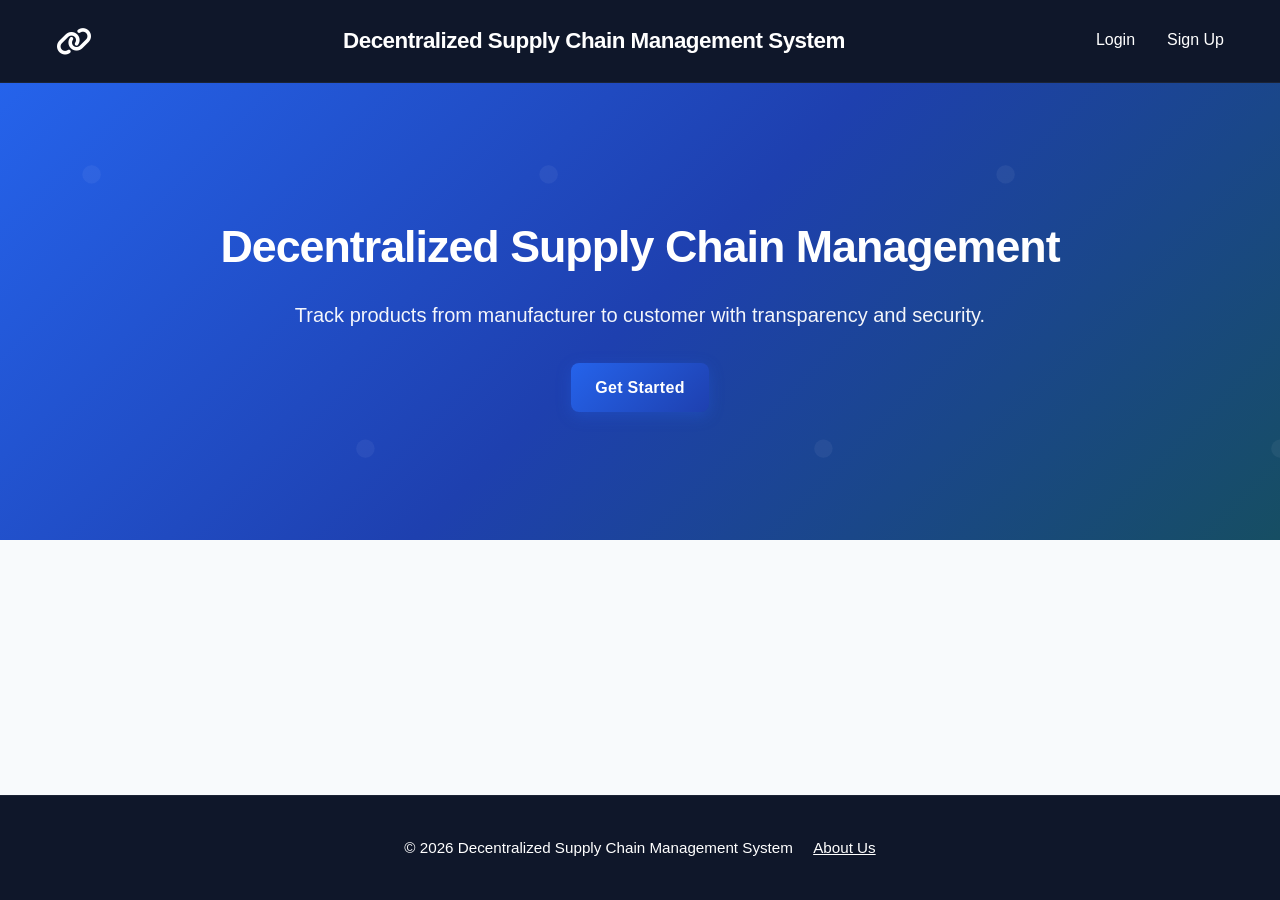
<file: index.html>
<!DOCTYPE html>
<html lang="en">
<head>
    <meta charset="UTF-8">
    <meta name="viewport" content="width=device-width, initial-scale=1.0">
    <title>Decentralized Supply Chain Management System - Blockchain</title>
    <link rel="stylesheet" href="assets/css/styles.css">
    <link rel="stylesheet" href="https://cdnjs.cloudflare.com/ajax/libs/font-awesome/6.4.0/css/all.min.css" />
</head>
<body>
    <header class="header">
        <div class="container" style="display: flex; align-items: center; gap: 1rem;">
            <i class="fas fa-link" style="font-size:1.8rem;"></i>
            <h1>Decentralized Supply Chain Management System</h1>
            <nav>
                <a href="login.html">Login</a>
                <a href="signup.html">Sign Up</a>
            </nav>
        </div>
    </header>
    <main class="main">
        <section class="hero">
            <div class="container">
                <h2>Decentralized Supply Chain Management</h2>
                <p>Track products from manufacturer to customer with transparency and security.</p>
                <a class="btn" href="signup.html">Get Started</a>
            </div>
        </section>
    </main>
    <footer class="footer">
        <div class="container">
            <p>&copy; <span id="year"></span> Decentralized Supply Chain Management System
                <a href="about.html" style="color:#fff; margin-left:1rem; text-decoration:underline;">About Us</a>
            </p>
        </div>
    </footer>
    <script>
        document.getElementById('year').textContent = new Date().getFullYear();
    </script>
</body>
</html>
</file>
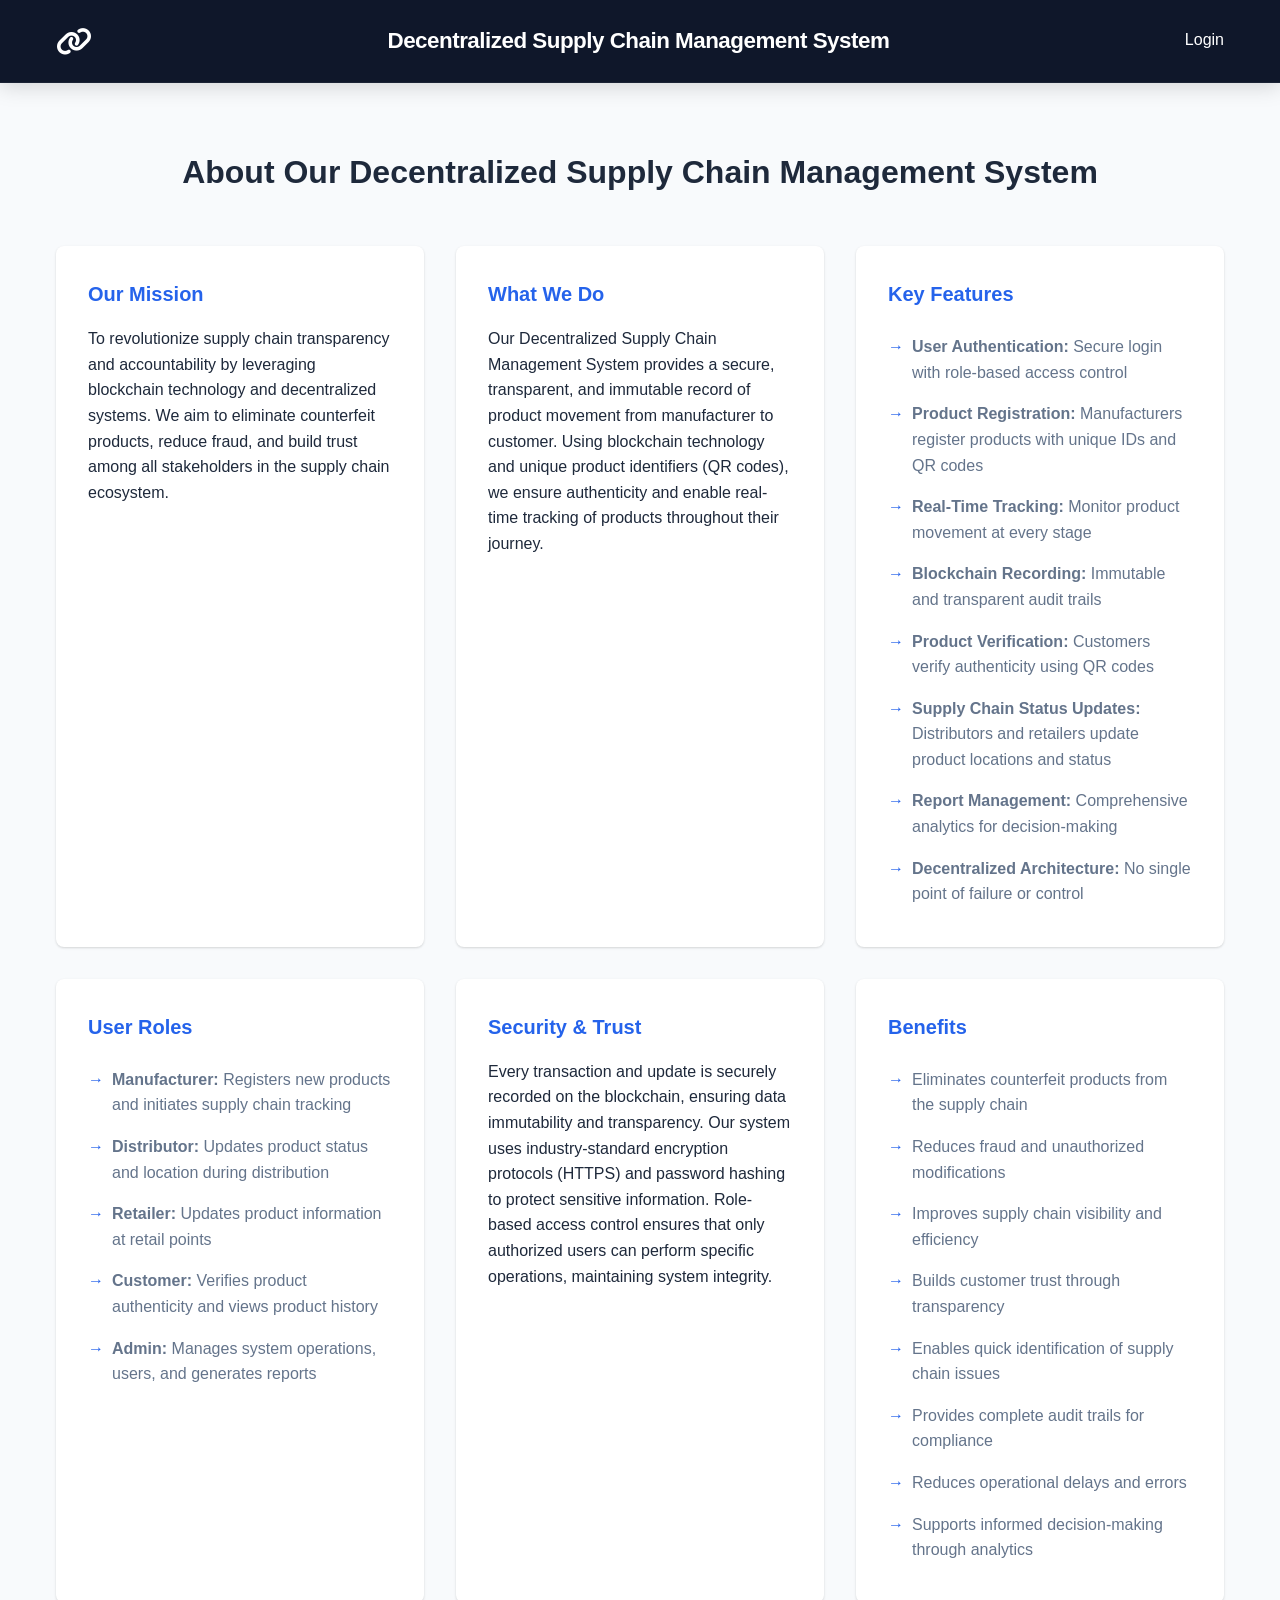
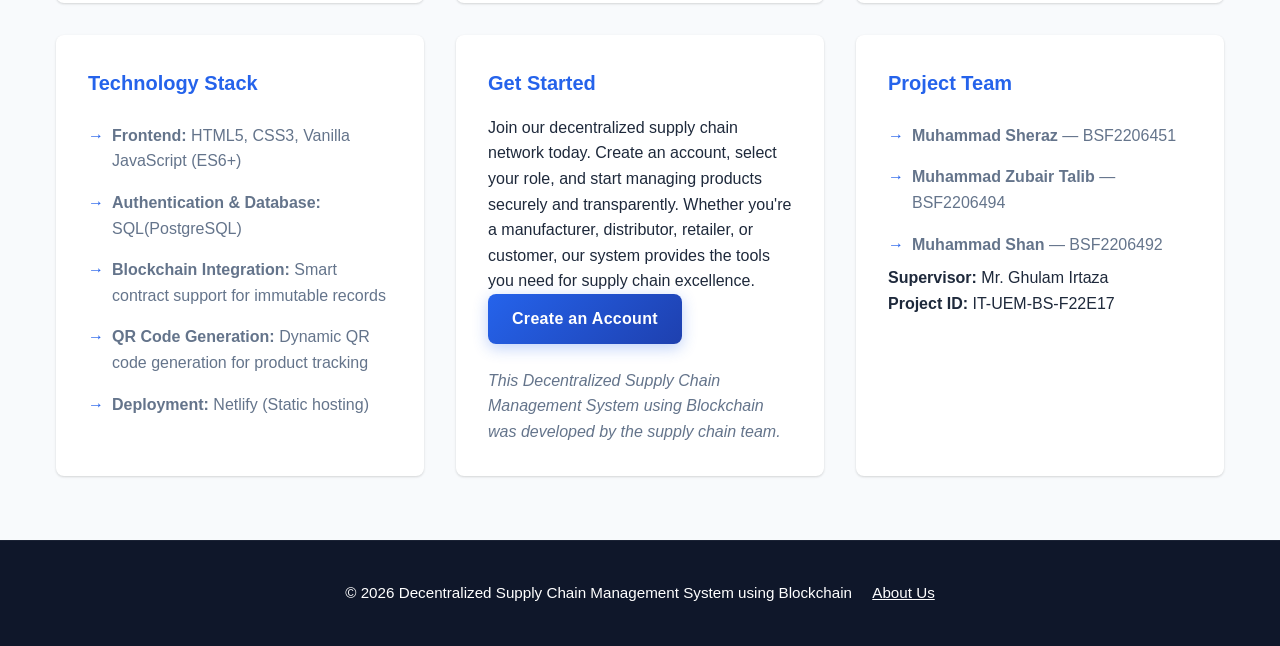
<file: about.html>
<!DOCTYPE html>
<html lang="en">
<head>
    <meta charset="UTF-8">
    <meta name="viewport" content="width=device-width, initial-scale=1.0">
    <title>About Us - Decentralized Supply Chain Management System</title>
    <link rel="stylesheet" href="assets/css/styles.css">
    <link rel="stylesheet" href="https://cdnjs.cloudflare.com/ajax/libs/font-awesome/6.4.0/css/all.min.css" />
</head>
<body>
    <header class="header">
        <div class="container" style="display: flex; align-items: center; gap: 1rem;">
            <i class="fas fa-link" style="font-size:1.8rem;"></i>
            <h1>Decentralized Supply Chain Management System</h1>
            <nav>
                <a href="login.html">Login</a>
            </nav>
        </div>
    </header>
    <main class="main">
        <section class="about-section">
            <div class="container">
                <h2>About Our Decentralized Supply Chain Management System</h2>
                
                <div class="about-content">
                    <div class="about-box">
                        <h3>Our Mission</h3>
                        <p>
                            To revolutionize supply chain transparency and accountability by leveraging blockchain technology and decentralized systems. 
                            We aim to eliminate counterfeit products, reduce fraud, and build trust among all stakeholders in the supply chain ecosystem.
                        </p>
                    </div>

                    <div class="about-box">
                        <h3>What We Do</h3>
                        <p>
                            Our Decentralized Supply Chain Management System provides a secure, transparent, and immutable record of product movement 
                            from manufacturer to customer. Using blockchain technology and unique product identifiers (QR codes), we ensure authenticity 
                            and enable real-time tracking of products throughout their journey.
                        </p>
                    </div>

                    <div class="about-box">
                        <h3>Key Features</h3>
                        <ul>
                            <li><strong>User Authentication:</strong> Secure login with role-based access control</li>
                            <li><strong>Product Registration:</strong> Manufacturers register products with unique IDs and QR codes</li>
                            <li><strong>Real-Time Tracking:</strong> Monitor product movement at every stage</li>
                            <li><strong>Blockchain Recording:</strong> Immutable and transparent audit trails</li>
                            <li><strong>Product Verification:</strong> Customers verify authenticity using QR codes</li>
                            <li><strong>Supply Chain Status Updates:</strong> Distributors and retailers update product locations and status</li>
                            <li><strong>Report Management:</strong> Comprehensive analytics for decision-making</li>
                            <li><strong>Decentralized Architecture:</strong> No single point of failure or control</li>
                        </ul>
                    </div>

                    <div class="about-box">
                        <h3>User Roles</h3>
                        <ul>
                            <li><strong>Manufacturer:</strong> Registers new products and initiates supply chain tracking</li>
                            <li><strong>Distributor:</strong> Updates product status and location during distribution</li>
                            <li><strong>Retailer:</strong> Updates product information at retail points</li>
                            <li><strong>Customer:</strong> Verifies product authenticity and views product history</li>
                            <li><strong>Admin:</strong> Manages system operations, users, and generates reports</li>
                        </ul>
                    </div>

                    <div class="about-box">
                        <h3>Security & Trust</h3>
                        <p>
                            Every transaction and update is securely recorded on the blockchain, ensuring data immutability and transparency. 
                            Our system uses industry-standard encryption protocols (HTTPS) and password hashing to protect sensitive information. 
                            Role-based access control ensures that only authorized users can perform specific operations, maintaining system integrity.
                        </p>
                    </div>

                    <div class="about-box">
                        <h3>Benefits</h3>
                        <ul>
                            <li>Eliminates counterfeit products from the supply chain</li>
                            <li>Reduces fraud and unauthorized modifications</li>
                            <li>Improves supply chain visibility and efficiency</li>
                            <li>Builds customer trust through transparency</li>
                            <li>Enables quick identification of supply chain issues</li>
                            <li>Provides complete audit trails for compliance</li>
                            <li>Reduces operational delays and errors</li>
                            <li>Supports informed decision-making through analytics</li>
                        </ul>
                    </div>

                    <div class="about-box">
                        <h3>Technology Stack</h3>
                        <ul>
                            <li><strong>Frontend:</strong> HTML5, CSS3, Vanilla JavaScript (ES6+)</li>
                            <li><strong>Authentication & Database:</strong> SQL(PostgreSQL)</li>
                            <li><strong>Blockchain Integration:</strong> Smart contract support for immutable records</li>
                            <li><strong>QR Code Generation:</strong> Dynamic QR code generation for product tracking</li>
                            <li><strong>Deployment:</strong> Netlify (Static hosting)</li>
                        </ul>
                    </div>

                    <div class="about-box">
                        <h3>Get Started</h3>
                        <p>
                            Join our decentralized supply chain network today. Create an account, select your role, and start managing products 
                            securely and transparently. Whether you're a manufacturer, distributor, retailer, or customer, our system provides 
                            the tools you need for supply chain excellence.
                        </p>
                        <a href="signup.html" class="btn">Create an Account</a>
                        <p style="margin-top:1.5rem; font-style:italic; color:var(--text-light);">
                            This Decentralized Supply Chain Management System using Blockchain was developed by the supply chain team.
                        </p>
                    </div>

                    <div class="about-box">
                        <h3>Project Team</h3>
                        <ul>
                            <li><strong>Muhammad Sheraz</strong> — BSF2206451</li>
                            <li><strong>Muhammad Zubair Talib</strong> — BSF2206494</li>
                            <li><strong>Muhammad Shan</strong> — BSF2206492</li>
                        </ul>
                        <p><strong>Supervisor:</strong> Mr. Ghulam Irtaza</p>
                        <p><strong>Project ID:</strong> IT-UEM-BS-F22E17</p>
                    </div>
                </div>
            </div>
        </section>
    </main>
    <footer class="footer">
        <div class="container">
            <p>&copy; <span id="year"></span> Decentralized Supply Chain Management System using Blockchain
                <a href="about.html" style="color:#fff; margin-left:1rem; text-decoration:underline;">About Us</a>
            </p>
        </div>
    </footer>
    <script>
        document.getElementById('year').textContent = new Date().getFullYear();
    </script>
</body>
</html>
</file>
<file: assets/css/styles.css>
/* professional decentralised supply chain management system using blockchain stylesheet */
:root {
    --primary: #2563eb;
    --primary-dark: #1e40af;
    --secondary: #059669;
    --warning: #d97706;
    --danger: #dc2626;
    --success: #16a34a;
    --light-bg: #f8fafc;
    --dark-bg: #0f172a;
    --border: #e2e8f0;
    --text-dark: #1e293b;
    --text-light: #64748b;
    --shadow: 0 1px 3px rgba(0,0,0,0.1), 0 1px 2px rgba(0,0,0,0.06);
    --shadow-lg: 0 10px 15px -3px rgba(0,0,0,0.1), 0 4px 6px -2px rgba(0,0,0,0.05);
}

*{
    box-sizing:border-box;
    margin:0;
    padding:0;
}

html,
body {
    height: 100%;
    margin: 0;
}

body{
    display: flex;                /* ensure footer sticks to bottom */
    flex-direction: column;
    min-height:100vh;
    font-family:'Segoe UI', Tahoma, Geneva, Verdana, sans-serif;
    line-height:1.6;
    background:var(--light-bg);
    color:var(--text-dark);
}

.main {
    flex: 1;                      /* allow main content to expand */
}

.container{
    max-width:1200px;
    margin:0 auto;
    padding:0 1rem;
}

/* header & navigation */
.header{
    background:linear-gradient(135deg, var(--dark-bg) 0%, #0f172a 100%);
    color:#fff;
    padding:1.2rem 0;
    box-shadow:0 4px 20px rgba(0, 0, 0, 0.15);
    border-bottom:1px solid rgba(255,255,255,0.05);
}

.header .container{
    display:flex;
    justify-content:space-between;
    align-items:center;
}

.header h1{
    font-size:1.4rem;
    font-weight:700;
    letter-spacing:-0.5px;
}

.header nav{
    display:flex;
    gap:2rem;
}

.header nav a{
    color:#fff;
    text-decoration:none;
    font-weight:500;
    transition:all 0.3s;
    padding:0.5rem 0;
    border-bottom:2px solid transparent;
}

.header nav a:hover{
    color:var(--primary);
    border-bottom-color:var(--primary);
}

/* footer */
.footer{
    background:linear-gradient(135deg, var(--dark-bg) 0%, #0f172a 100%);
    color:#fff;
    padding:2.5rem 0;
    text-align:center;
    margin-top:auto;
    border-top:1px solid rgba(255,255,255,0.05);
}

.footer p{
    margin:0;
    font-size:0.95rem;
    font-weight:500;
}

.footer a{
    color:inherit;
    text-decoration:underline;
    margin-left:1rem;
    transition:color 0.3s;
}

.footer a:hover{
    color:var(--primary);
}

/* hero section */
.hero{
    padding:8rem 0;
    text-align:center;
    background:linear-gradient(135deg, var(--primary) 0%, var(--primary-dark) 50%, #164e63 100%);
    color:#fff;
    position:relative;
    overflow:hidden;
}

.hero::before{
    content:'';
    position:absolute;
    top:0;
    left:0;
    right:0;
    bottom:0;
    background:url('data:image/svg+xml,<svg xmlns="http://www.w3.org/2000/svg" viewBox="0 0 100 100"><circle cx="20" cy="20" r="2" fill="white" opacity="0.05"/><circle cx="80" cy="80" r="2" fill="white" opacity="0.05"/></svg>');
    pointer-events:none;
}

.hero .container{
    position:relative;
    z-index:1;
}

.hero h2{
    font-size:2.8rem;
    margin-bottom:1rem;
    font-weight:800;
    letter-spacing:-1px;
}

.hero p{
    font-size:1.25rem;
    margin-bottom:2rem;
    opacity:0.95;
    font-weight:500;
}

/* buttons */
.btn, button[type="submit"], button[type="button"] {
    display:inline-block;
    background:linear-gradient(135deg, var(--primary) 0%, #1e40af 100%);
    color:#fff;
    border:none;
    padding:0.75rem 1.5rem;
    cursor:pointer;
    border-radius:8px;
    font-weight:600;
    transition:all 0.2s ease;
    text-decoration:none;
    box-shadow:0 4px 15px rgba(37, 99, 235, 0.3);
    letter-spacing:0.3px;
    font-size:1rem;
    font-family:inherit;
    white-space:nowrap;
    user-select:none;
    -webkit-user-select:none;
}

.btn:hover:not(:disabled), button[type="submit"]:hover:not(:disabled), button[type="button"]:hover:not(:disabled) {
    background:linear-gradient(135deg, #1e40af 0%, #1e3a8a 100%);
    transform:translateY(-2px);
    box-shadow:0 8px 25px rgba(37, 99, 235, 0.4);
}

.btn:focus, button[type="submit"]:focus, button[type="button"]:focus {
    outline:2px solid var(--primary);
    outline-offset:2px;
}

.btn:active:not(:disabled), button[type="submit"]:active:not(:disabled), button[type="button"]:active:not(:disabled) {
    transform:translateY(0);
    box-shadow:0 2px 10px rgba(37, 99, 235, 0.3);
}

.btn:disabled, button[type="submit"]:disabled, button[type="button"]:disabled {
    opacity:0.6;
    cursor:not-allowed;
    pointer-events:none;
}

.btn.loading, button.loading {
    opacity:0.8;
    pointer-events:none;
    position:relative;
}

.btn.loading::after, button.loading::after {
    content:'';
    position:absolute;
    width:16px;
    height:16px;
    right:1rem;
    top:50%;
    transform:translateY(-50%);
    border:2px solid rgba(255,255,255,0.3);
    border-radius:50%;
    border-top-color:#fff;
    animation:spin 0.6s linear infinite;
}

@keyframes spin {
    to { transform:translateY(-50%) rotate(360deg); }
}

.btn-secondary, .btn.secondary {
    background:linear-gradient(135deg, var(--secondary) 0%, #047857 100%);
    box-shadow:0 4px 15px rgba(5, 150, 105, 0.3);
}

.btn-secondary:hover:not(:disabled), .btn.secondary:hover:not(:disabled) {
    background:linear-gradient(135deg, #047857 0%, #065f46 100%);
    box-shadow:0 8px 25px rgba(5, 150, 105, 0.4);
}

.btn-sm, .btn.small {
    padding:0.6rem 1.2rem;
    font-size:0.9rem;
    box-shadow:0 2px 10px rgba(37, 99, 235, 0.2);
    background:linear-gradient(135deg, var(--primary) 0%, #1e40af 100%);
    border-radius:6px;
}

.btn-sm:hover:not(:disabled), .btn.small:hover:not(:disabled) {
    background:linear-gradient(135deg, #1e40af 0%, #1e3a8a 100%);
    box-shadow:0 6px 20px rgba(37, 99, 235, 0.3);
    transform:translateY(-1px);
}

.btn-danger, .btn.danger {
    background:linear-gradient(135deg, var(--danger) 0%, #b91c1c 100%);
    box-shadow:0 4px 15px rgba(220, 38, 38, 0.3);
}

.btn-danger:hover:not(:disabled), .btn.danger:hover:not(:disabled) {
    background:linear-gradient(135deg, #b91c1c 0%, #991b1b 100%);
    box-shadow:0 8px 25px rgba(220, 38, 38, 0.4);
}

/* thumbnail images */
.product-thumb{
    height:40px;
    width:auto;
    border:1px solid var(--border);
    border-radius:4px;
}

/* forms */
.auth-container{
    display:flex;
    justify-content:center;
    align-items:center;
    flex:1;
    padding:2rem;
    background:linear-gradient(135deg, var(--primary) 0%, var(--primary-dark) 100%);
}

.auth-form{
    background:#fff;
    padding:3rem;
    border-radius:15px;
    width:100%;
    max-width:450px;
    box-shadow:0 20px 60px rgba(0, 0, 0, 0.25);
    border:1px solid rgba(255,255,255,0.1);
    animation:slideUp 0.5s ease;
}

@keyframes slideUp{
    from{
        opacity:0;
        transform:translateY(30px);
    }
    to{
        opacity:1;
        transform:translateY(0);
    }
}

.auth-form h2{
    margin-bottom:0.5rem;
    color:var(--text-dark);
    font-size:1.75rem;
    font-weight:700;
}

.auth-form > div:first-child p{
    margin:0;
    margin-top:0.5rem;
}

.form-group{
    margin-bottom:1.5rem;
}

.form-group label{
    display:block;
    margin-bottom:0.7rem;
    font-weight:600;
    color:var(--text-dark);
    font-size:0.95rem;
}

.form-group input,
.form-group select,
.form-group textarea{
    width:100%;
    padding:0.9rem 1rem;
    border:2px solid var(--border);
    border-radius:8px;
    font-size:1rem;
    transition:all 0.3s ease;
    background:#fafbfc;
    font-family:inherit;
}

.form-group input::placeholder,
.form-group textarea::placeholder{
    color:#a0aec0;
}

.form-group input:focus,
.form-group select:focus,
.form-group textarea:focus{
    outline:none;
    border-color:var(--primary);
    background:#fff;
    box-shadow:0 0 0 4px rgba(37, 99, 235, 0.15);
}

.auth-form .btn{
    width:100%;
    padding:1rem;
    font-size:1rem;
    font-weight:600;
    border:none;
    cursor:pointer;
    margin-top:1rem;
    transition:all 0.3s ease;
    letter-spacing:0.5px;
}

.auth-form .btn:hover{
    transform:translateY(-2px);
    box-shadow:0 10px 30px rgba(37, 99, 235, 0.3);
}

.auth-form .btn:active{
    transform:translateY(0);
}

.auth-form p{
    text-align:center;
    margin-top:1.5rem;
    color:var(--text-light);
    font-size:0.95rem;
}

.auth-form a{
    color:var(--primary);
    text-decoration:none;
    font-weight:600;
    transition:color 0.3s;
}

.auth-form a:hover{
    color:var(--primary-dark);
    text-decoration:underline;
}

/* messages */
.error-message{
    color:#dc2626;
    background:#fee2e2;
    padding:0.75rem;
    border-radius:6px;
    font-size:0.9rem;
    margin-top:0.5rem;
    border-left:4px solid #dc2626;
    font-weight:500;
    display:none;
}

.error-message:not(:empty){
    display:block;
}

.success-message{
    color:#16a34a;
    background:#dcfce7;
    padding:0.75rem;
    border-radius:6px;
    font-size:0.9rem;
    margin-top:0.5rem;
    border-left:4px solid #16a34a;
    font-weight:500;
    display:none;
}

.success-message:not(:empty){
    display:block;
}

.info-message{
    color:var(--primary);
    background:#eff6ff;
    padding:0.75rem;
    border-radius:6px;
    font-size:0.9rem;
    margin-top:0.5rem;
    border-left:4px solid var(--primary);
    font-weight:500;
    display:none;
}

.info-message:not(:empty){
    display:block;
}
/* about section */
.about-section{
    padding:4rem 0;
}

.about-section h2{
    text-align:center;
    font-size:2rem;
    margin-bottom:3rem;
    color:var(--text-dark);
}

.about-content{
    display:grid;
    grid-template-columns:repeat(auto-fit, minmax(300px, 1fr));
    gap:2rem;
}

.about-box{
    background:#fff;
    padding:2rem;
    border-radius:8px;
    box-shadow:var(--shadow);
    transition:transform 0.3s, box-shadow 0.3s;
}

.about-box:hover{
    transform:translateY(-4px);
    box-shadow:var(--shadow-lg);
}

.about-box h3{
    color:var(--primary);
    margin-bottom:1rem;
    font-size:1.25rem;
}

.about-box ul{
    list-style:none;
}

.about-box li{
    padding:0.5rem 0;
    padding-left:1.5rem;
    position:relative;
    color:var(--text-light);
}

.about-box li:before{
    content:'→';
    position:absolute;
    left:0;
    color:var(--primary);
    font-weight:bold;
}

/* dashboard layout */
.wrapper{
    display:flex;
    min-height:100vh;
}

/* sidebar */
.sidebar{
    width:250px;
    background:var(--dark-bg);
    color:#fff;
    flex-shrink:0;
    transition:transform 0.3s cubic-bezier(0.4, 0, 0.2, 1), width 0.3s ease;
    overflow-y:auto;
    position:relative;
    z-index:auto;
}

.sidebar.collapsed{
    transform:translateX(-100%);
    position:fixed;
    left:0;
    top:0;
    z-index:999;
    height:100vh;
    width:250px;
    box-shadow:4px 0 15px rgba(0, 0, 0, 0.2);
}

.sidebar-header{
    padding:1.5rem;
    text-align:center;
    background:linear-gradient(135deg, var(--primary) 0%, var(--primary-dark) 100%);
    border-bottom:1px solid rgba(255,255,255,0.1);
}

.sidebar-header h2{
    margin:0;
    font-size:1.25rem;
}

.sidebar-nav{
    padding:1rem 0;
}

.sidebar-nav a{
    display:block;
    color:#cbd5e0;
    padding:1rem 1.5rem;
    text-decoration:none;
    transition:all 0.3s;
    border-left:3px solid transparent;
}

.sidebar-nav a:hover{
    background:rgba(37, 99, 235, 0.1);
    color:#fff;
    border-left-color:var(--primary);
}

/* main content */
.main-content{
    flex:1;
    display:flex;
    flex-direction:column;
    background:var(--light-bg);
}

.topbar{
    display:flex;
    justify-content:space-between;
    align-items:center;
    padding:1.5rem;
    background:#fff;
    border-bottom:1px solid var(--border);
    box-shadow:var(--shadow);
}

.menu-toggle{
    background:none;
    border:none;
    font-size:1.5rem;
    cursor:pointer;
    color:var(--primary);
    display:none;
    padding:0.5rem;
    transition:all 0.3s ease;
    position:relative;
    z-index:1000;
}

.menu-toggle:hover {
    transform:scale(1.1);
}

.menu-toggle:focus {
    outline:2px solid var(--primary);
}

.menu-toggle.active {
    color:var(--primary-dark);
}

.topbar-right{
    display:flex;
    align-items:center;
    gap:1rem;
}

.topbar-right span{
    color:var(--text-light);
    font-weight:500;
}

/* dashboard */
.dashboard{
    flex:1;
    padding:2rem;
    overflow-y:auto;
}

.card{
    background:#fff;
    padding:2rem;
    border-radius:12px;
    box-shadow:0 4px 20px rgba(0, 0, 0, 0.08);
    margin-bottom:2rem;
    border:1px solid #f0f1f3;
    transition:all 0.2s ease;
    animation:fadeInUp 0.3s ease;
}

.card:hover{
    box-shadow:0 8px 30px rgba(0, 0, 0, 0.12);
    transform:translateY(-2px);
}

@keyframes fadeInUp {
    from {
        opacity:0;
        transform:translateY(10px);
    }
    to {
        opacity:1;
        transform:translateY(0);
    }
}

.card h3{
    color:var(--primary);
    margin-bottom:1.5rem;
    font-size:1.5rem;
    font-weight:700;
}

.card h4{
    color:var(--text-dark);
    margin-bottom:1rem;
    margin-top:1.5rem;
    font-weight:600;
}

/* cards grid */
.cards-grid{
    display:grid;
    grid-template-columns:repeat(auto-fit, minmax(280px, 1fr));
    gap:2rem;
    margin-bottom:2rem;
}

.stat-card{
    background:linear-gradient(135deg, var(--primary) 0%, var(--primary-dark) 100%);
    color:#fff;
    padding:1.5rem;
    border-radius:8px;
    box-shadow:var(--shadow);
}

.stat-card h4{
    color:rgba(255,255,255,0.9);
    margin:0;
    font-size:0.9rem;
    font-weight:500;
}

.stat-card .number{
    font-size:2rem;
    font-weight:700;
    margin-top:0.5rem;
}

/* timeline */
.timeline{
    list-style:none;
    padding:0;
    position:relative;
}

.timeline:before{
    content:'';
    position:absolute;
    left:20px;
    top:0;
    bottom:0;
    width:2px;
    background:var(--border);
}

.timeline li{
    padding:0 0 2rem 70px;
    position:relative;
}

.timeline li:before{
    content:'';
    position:absolute;
    left:8px;
    top:5px;
    width:25px;
    height:25px;
    background:var(--primary);
    border-radius:50%;
    border:3px solid #fff;
    box-shadow:var(--shadow);
}

.timeline-content{
    background:var(--light-bg);
    padding:1rem;
    border-radius:6px;
    border-left:3px solid var(--primary);
}

.timeline-time{
    color:var(--text-light);
    font-size:0.9rem;
    font-weight:500;
}

.timeline-text{
    color:var(--text-dark);
    margin-top:0.5rem;
}

/* responsive */
@media(max-width:768px){
    .header nav{
        gap:1rem;
    }

    .header h1{
        font-size:1.2rem;
    }

    .menu-toggle{
        display:block;
    }

    .sidebar{
        position:fixed;
        left:0;
        top:60px;
        z-index:999;
        height:calc(100vh - 60px);
    }

    .sidebar.collapsed{
        transform:translateX(-100%);
        position:fixed;
        left:0;
        top:60px;
        z-index:999;
        height:calc(100vh - 60px);
    }

    .hero h2{
        font-size:1.75rem;
    }

    .hero p{
        font-size:1rem;
    }

    .auth-form{
        padding:2rem;
    }

    .about-content{
        grid-template-columns:1fr;
    }

    .dashboard{
        padding:1rem;
    }

    .card{
        padding:1.5rem;
    }

    .cards-grid{
        grid-template-columns:1fr;
    }

    .topbar{
        padding:1rem;
    }

    .topbar-right span{
        display:none;
    }
}

@media(max-width:480px){
    .header .container{
        flex-direction:column;
        gap:1rem;
    }

    .header nav{
        flex-direction:column;
        gap:0.5rem;
    }

    .hero{
        padding:3rem 0;
    }

    .hero h2{
        font-size:1.5rem;
    }

    .auth-form{
        padding:1.5rem;
        max-width:90%;
    }

    .form-group input,
    .form-group select{
        padding:0.875rem;
        font-size:16px;
        min-height:44px;
    }

    .btn, button[type="submit"], button[type="button"] {
        padding:0.875rem 1.2rem;
        font-size:1rem;
        min-height:44px;
        min-width:44px;
        width:100%;
    }

    .timeline li{
        padding-left:50px;
    }

    .timeline li:before{
        width:20px;
        height:20px;
        left:2px;
        top:2px;
    }
}

/* chart canvases responsive */
#rolesChart, #statusChart {
    max-width: 100%;
    height: auto;
}
</file>
